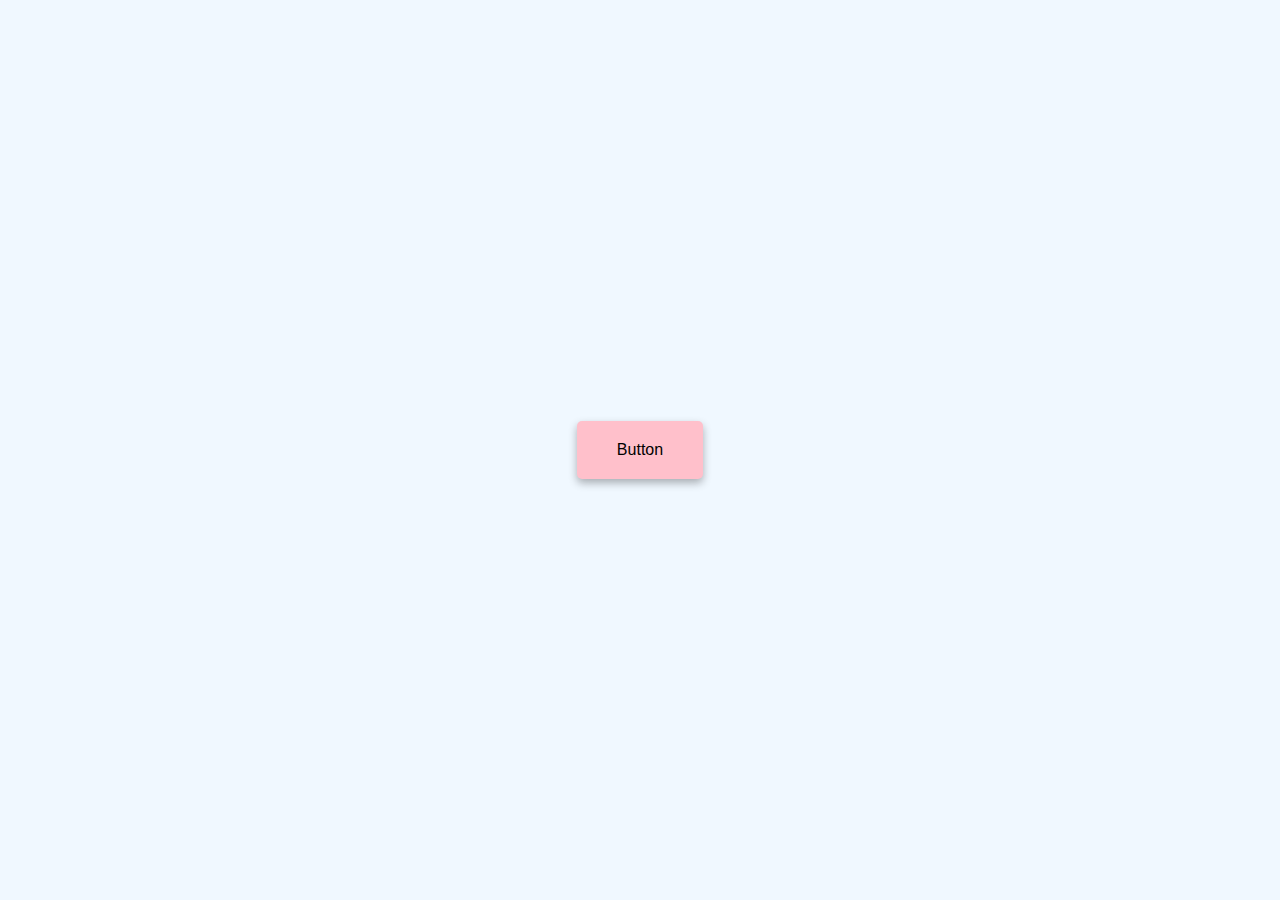
<file: Button Ripple Effect/index.html>
<!DOCTYPE html>
<html lang="en">
  <head>
    <title>Button Ripple Effect</title>
    <link rel="stylesheet" href="stylesheet.css" />
  </head>
  <body>
    <a href="#" class="btn"><span>Button</span></a>
    <script src="app.js"></script>
  </body>
</html>
</file>
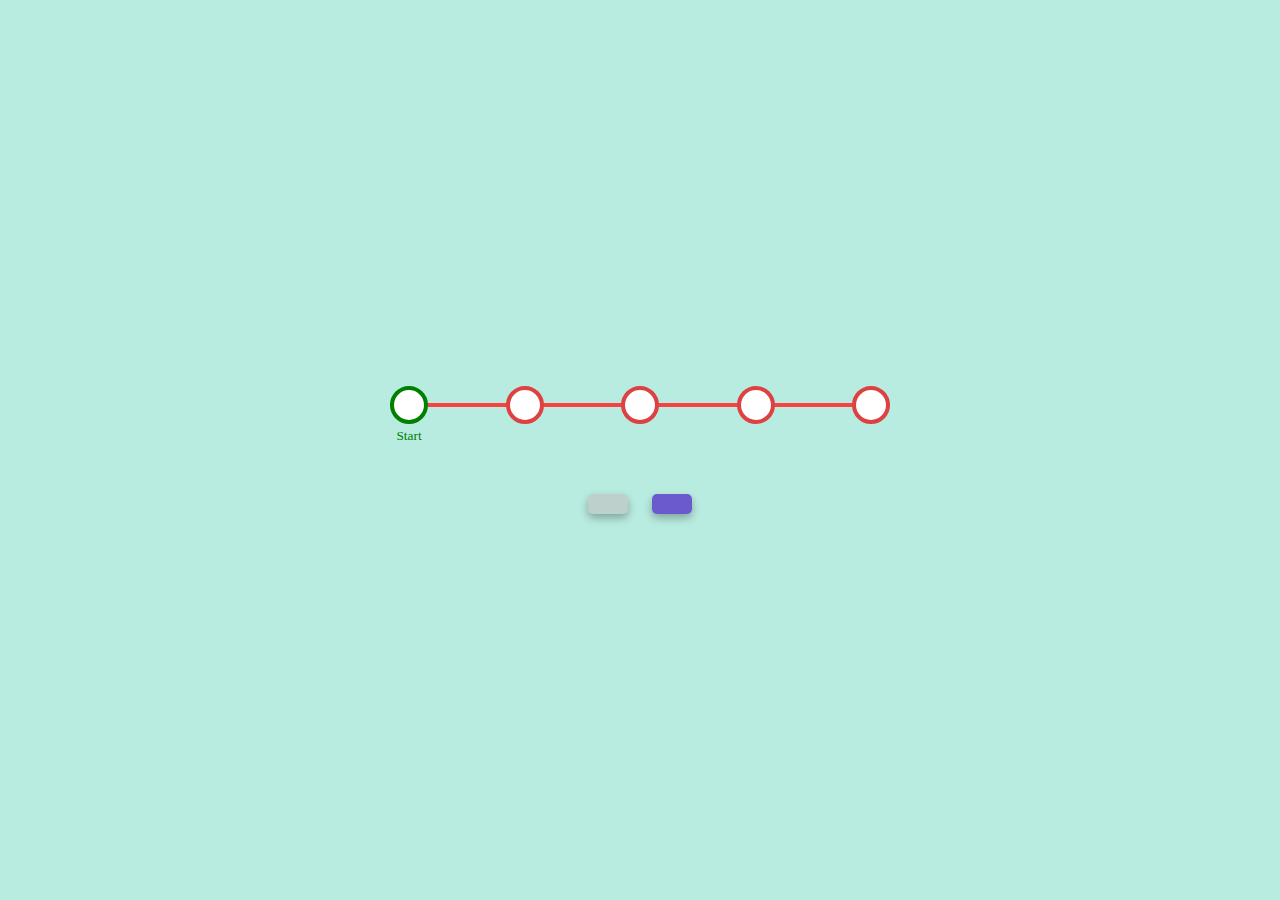
<file: Step-Progress-Bar/index.html>
<!DOCTYPE html>
<html lang="en">
  <head>
    <meta charset="UTF-8" />
    <meta http-equiv="X-UA-Compatible" content="IE=edge" />
    <meta name="viewport" content="width=device-width, initial-scale=1.0" />
    <title>Step Progress Bar</title>
    <link
      rel="stylesheet"
      href="https://cdnjs.cloudflare.com/ajax/libs/font-awesome/6.0.0-beta2/css/all.min.css"
      integrity="sha512-YWzhKL2whUzgiheMoBFwW8CKV4qpHQAEuvilg9FAn5VJUDwKZZxkJNuGM4XkWuk94WCrrwslk8yWNGmY1EduTA=="
      crossorigin="anonymous"
      referrerpolicy="no-referrer"
    />
    <link rel="stylesheet" href="stylesheet.css" />
  </head>
  <body>
    <div class="container">
      <div class="progress-container">
        <hr class="progress-bar-back" />
        <hr class="progress-bar-front" />
        <div class="step checked">
          <i class="fas fa-check"></i>
          <small>Start</small>
        </div>
        <div class="step">
          <i class="fas fa-times"></i>
        </div>
        <div class="step">
          <i class="fas fa-times"></i>
        </div>
        <div class="step">
          <i class="fas fa-times"></i>
        </div>
        <div class="step">
          <i class="fas fa-times"></i>
        </div>
      </div>
      <button class="btn" id="prev" disabled>
        <i class="fas fa-arrow-left"></i>
      </button>
      <button class="btn" id="next"><i class="fas fa-arrow-right"></i></button>
    </div>
    <script src="app.js"></script>
  </body>
</html>
</file>
<file: Button Ripple Effect/stylesheet.css>
body {
    margin: 0;
    display: flex;
    justify-content: center;
    height: 100vh;
    align-items: center;
    background-color: aliceblue;
    font-family: sans-serif;
  }
  
  .btn {
    background-color: pink;
    padding: 20px 40px;
    border-radius: 5px;
    box-shadow: 0 4px 8px rgba(0, 0, 0, 0.3);
    text-decoration: none;
    color: black;
    position: relative;
    overflow: hidden;
  }
  
  .btn span {
    position: relative;
    z-index: 1;
  }
  
  .btn::before {
    content: "";
    position: absolute;
    background-color: orangered;
    width: 0;
    height: 0;
    left: var(--xPos);
    top: var(--yPos);
    transform: translate(-50%, -50%);
    border-radius: 50%;
    transition: width 0.5s, height 0.5s;
  }
  
  .btn:hover::before {
    width: 300px;
    height: 300px;
  }
</file>
<file: Step-Progress-Bar/stylesheet.css>
body {
    margin: 0;
    display: flex;
    justify-content: center;
    height: 100vh;
    align-items: center;
    background-color: rgb(185, 236, 225);
  }
  
  .container {
    text-align: center;
  }
  
  .progress-container {
    width: 500px;
    display: flex;
    position: relative;
    justify-content: space-between;
  }
  
  .progress-bar-back {
    position: absolute;
    height: 4px;
    width: 100%;
    background-color: rgb(248, 66, 66);
    border: none;
    z-index: -1;
    margin: 0;
    top: 50%;
    transform: translateY(-50%);
  }
  .progress-bar-front {
    position: absolute;
    height: 4px;
    width: 0%;
    background-color: green;
    border: none;
    z-index: -1;
    margin: 0;
    top: 50%;
    transform: translateY(-50%);
    transition: 0.4s linear width;
  }
  
  .step {
    width: 30px;
    height: 30px;
    background-color: white;
    border-radius: 50%;
    display: flex;
    justify-content: center;
    align-items: center;
    border: 4px solid rgb(221, 65, 65);
    color: rgb(196, 37, 37);
  }
  
  .step.checked {
    color: green;
    border-color: green;
    transition: all 0.4s linear;
    transition-delay: 0.3s;
  }
  
  .step.checked small {
    position: absolute;
    bottom: -20px;
    font-family: cursive;
  }
  
  .btn {
    background-color: slateblue;
    border: none;
    color: white;
    padding: 10px 20px;
    margin: 70px 10px 0;
    border-radius: 5px;
    cursor: pointer;
    box-shadow: 0 4px 8px rgba(0, 0, 0, 0.3);
  }
  
  .btn:hover {
    opacity: 0.9;
  }
  
  .btn:active {
    transform: scale(0.97);
  }
  
  .btn:disabled {
    background-color: rgba(192, 185, 185, 0.541);
  }
  
  @media (max-width: 500px) {
    .progress-container {
      width: 90vw;
    }
  }
</file>
